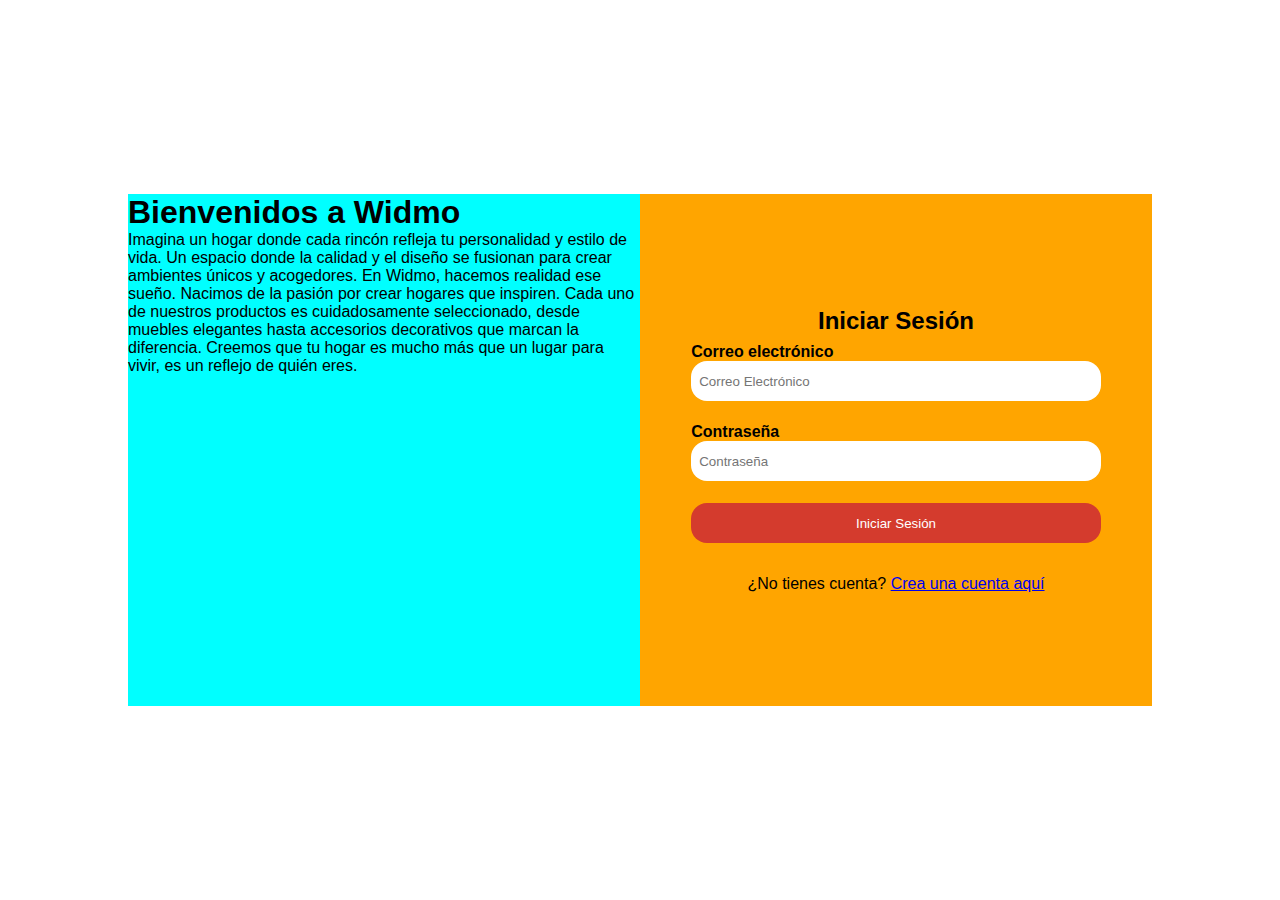
<file: index.html>
<!DOCTYPE html>
<html lang="es">
<head>
    <meta charset="UTF-8">
    <meta name="viewport" content="width=device-width, initial-scale=1.0">
    <link rel="stylesheet" type="text/css" href="/css/estilos-generales.css">
    <link rel="stylesheet" type="text/css" href="/css/signin-signup.css">
    <title>Inicio de Sesión</title>
</head>
<body>
    <div class="contenedor">
        <div class="caja-izquierda">
            <h1 class="titulo">
               Bienvenidos a Widmo 
            </h1>
            <div class="descripcion">
                <p>
                    Imagina un hogar donde cada rincón refleja tu personalidad y estilo de vida. Un espacio donde la calidad y el diseño se fusionan para crear ambientes únicos y acogedores. En Widmo, hacemos realidad ese sueño.

Nacimos de la pasión por crear hogares que inspiren. Cada uno de nuestros productos es cuidadosamente seleccionado, desde muebles elegantes hasta accesorios decorativos que marcan la diferencia. Creemos que tu hogar es mucho más que un lugar para vivir, es un reflejo de quién eres.
                </p>
            </div>
        </div>
        <form class="caja-derecha">
            <div class="caja-centrada">
                <form action="">
                    <h2>Iniciar Sesión</h2>
                    <div class="entrada">
                        <label for="email">Correo electrónico</label>
                        <input type="email" id="email" name="email" placeholder="Correo Electrónico">
                    </div>
                    <div class="entrada">
                        <label for="password">Contraseña</label>
                        <input type="password" id="password" name="password" placeholder="Contraseña">
                    </div>
                    <div class="entrada">
                        <input type="submit" value="Iniciar Sesión" id="submit">
                    </div>
                    <p>¿No tienes cuenta? <a href="/html/crear-cuenta.html">Crea una cuenta aquí</a></p>
                </form>
            </div>
        </form>
    </div>
</body>
</html>
</file>
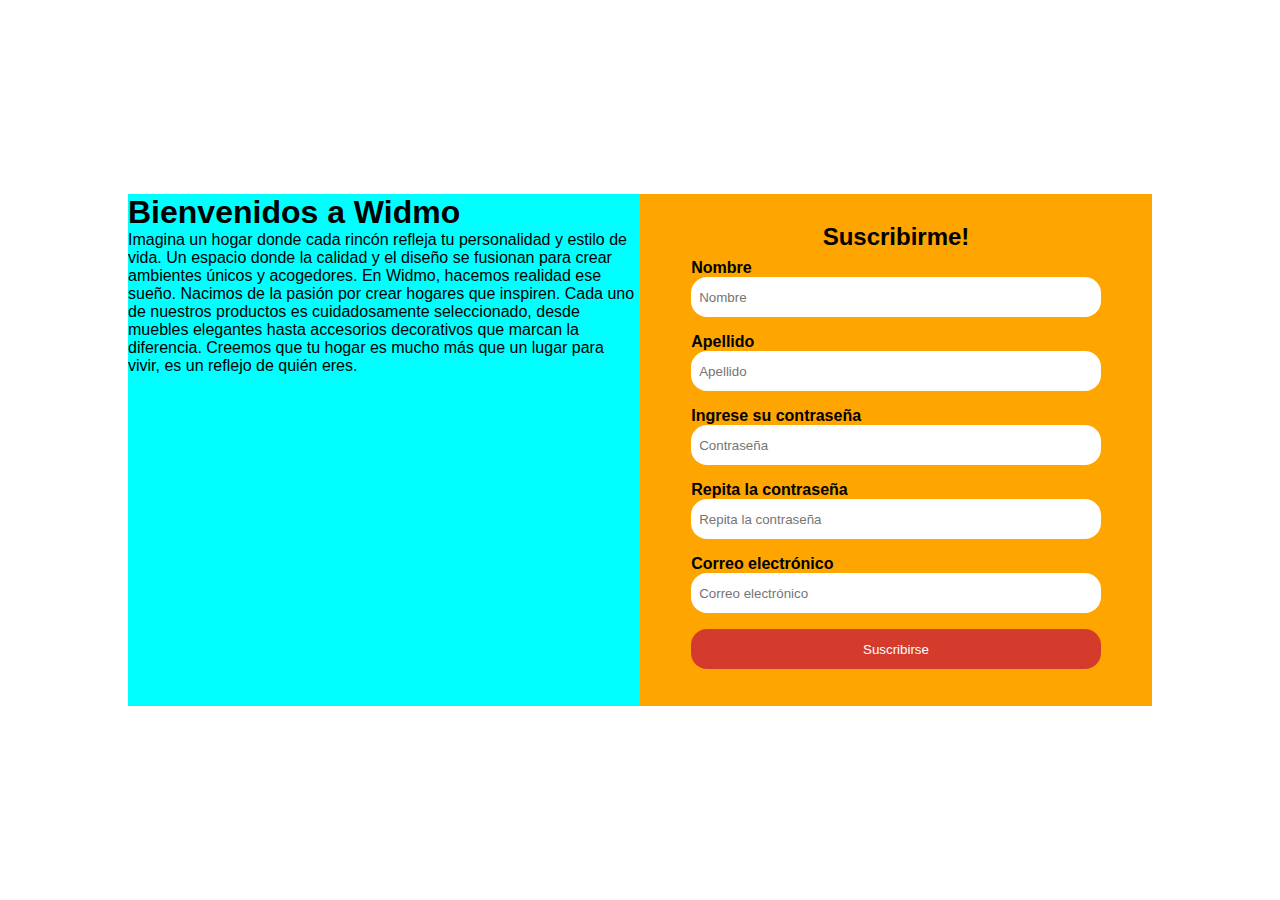
<file: html/crear-cuenta.html>
<!DOCTYPE html>
<html lang="es">
<head>
    <meta charset="UTF-8">
    <meta name="viewport" content="width=device-width, initial-scale=1.0">
    <link rel="stylesheet" href="/css/estilos-generales.css">
    <link rel="stylesheet" href="/css/signin-signup.css">
    <title>Crear Cuenta en Widmo</title>
</head>
<body>
    <div class="contenedor">
        <div class="caja-izquierda">
            <h1 class="titulo">
               Bienvenidos a Widmo 
            </h1>
            <div class="descripcion">
                <p>
                    Imagina un hogar donde cada rincón refleja tu personalidad y estilo de vida. Un espacio donde la calidad y el diseño se fusionan para crear ambientes únicos y acogedores. En Widmo, hacemos realidad ese sueño.

Nacimos de la pasión por crear hogares que inspiren. Cada uno de nuestros productos es cuidadosamente seleccionado, desde muebles elegantes hasta accesorios decorativos que marcan la diferencia. Creemos que tu hogar es mucho más que un lugar para vivir, es un reflejo de quién eres.
                </p>
            </div>
        </div>
        <form class="caja-derecha">
            <div class="caja-centrada">
                <form action="">
                    <h2>Suscribirme!</h2>
                    <div class="entrada">
                        <label for="nombre">Nombre</label>
                        <input type="text" id="nombre" name="nombre" placeholder="Nombre">
                    </div>
                    <div class="entrada">
                        <label for="apellido">Apellido</label>
                        <input type="text" id="apellido" name="apellido" placeholder="Apellido">
                    </div>
                    <div class="entrada">
                        <label for="contrasena">Ingrese su contraseña</label>
                        <input type="password" id="contrasena" name="contrasena" placeholder="Contraseña">
                    </div>
                    <div class="entrada">
                        <label for="repetir-contrasena">Repita la contraseña</label>
                        <input type="password" id="" name="repetir-contrasena" placeholder="Repita la contraseña">
                    </div>
                    <div class="entrada">
                        <label for="email">Correo electrónico</label>
                        <input type="email" id="email" name="email" placeholder="Correo electrónico">
                    </div>
                    <div class="entrada">
                        <input type="submit" value="Suscribirse" id="submit">
                    </div>
                    
                </form>
            </div>
        </form>
    </div>
</body>
</html>
</file>
<file: css/estilos-generales.css>
:root{
    font-size: 16px;
    --color-primario: #166665;
    --color-secundario: #d43b2d;
    --color-primario-fuente: #000000;
    --color-secundario-fuente: #ffffff;
    --fuente-primaria: Arial, Helvetica, sans-serif;
}

*{
    margin: 0;
    padding: 0;
    box-sizing: border-box;
}

body{
    font-family: var(--fuente-primaria);
}

label {
    font-weight: bold;
    display: block;
}
</file>
<file: css/signin-signup.css>
body{
    width: 100vw;
    height: 100vh;
    display: flex;
    flex-direction: column;
    align-items: center;
    justify-content: center;
}

.contenedor{
    width: 64rem;
    height: 32rem;
    display: flex;
    flex-direction: row;
}

.caja-izquierda, .caja-derecha{
    width: 50%;
    height: 100%;
}
.caja-izquierda{
    background-color: aqua;
}

.caja-derecha{
    background-color: orange;
    display: flex;
    flex-direction: column;
    align-items: center;
    justify-content: center;
}

.caja-centrada{
    display: flex;
    flex-direction: column;
    align-items: center;
    justify-content: center;
    width: 80%;
    height: 80%;
}

.entrada{
    margin: 0.5rem;
    width: 100%;
    height: 4rem;
}

#submit, input[type="email"], input[type="password"], #nombre, #apellido{
    width: 100%;
    height: 2.5rem;
    padding-left: 0.5rem;
    padding-right: 0.5rem;
    border-radius: 1rem;
    border: none;
}

#submit{
    background-color: var(--color-secundario);
    color: var(--color-secundario-fuente);
    cursor: pointer;
}

input:focus {
    outline: none;
}

#submit:hover{
    background-color: lightcoral;
}
</file>
